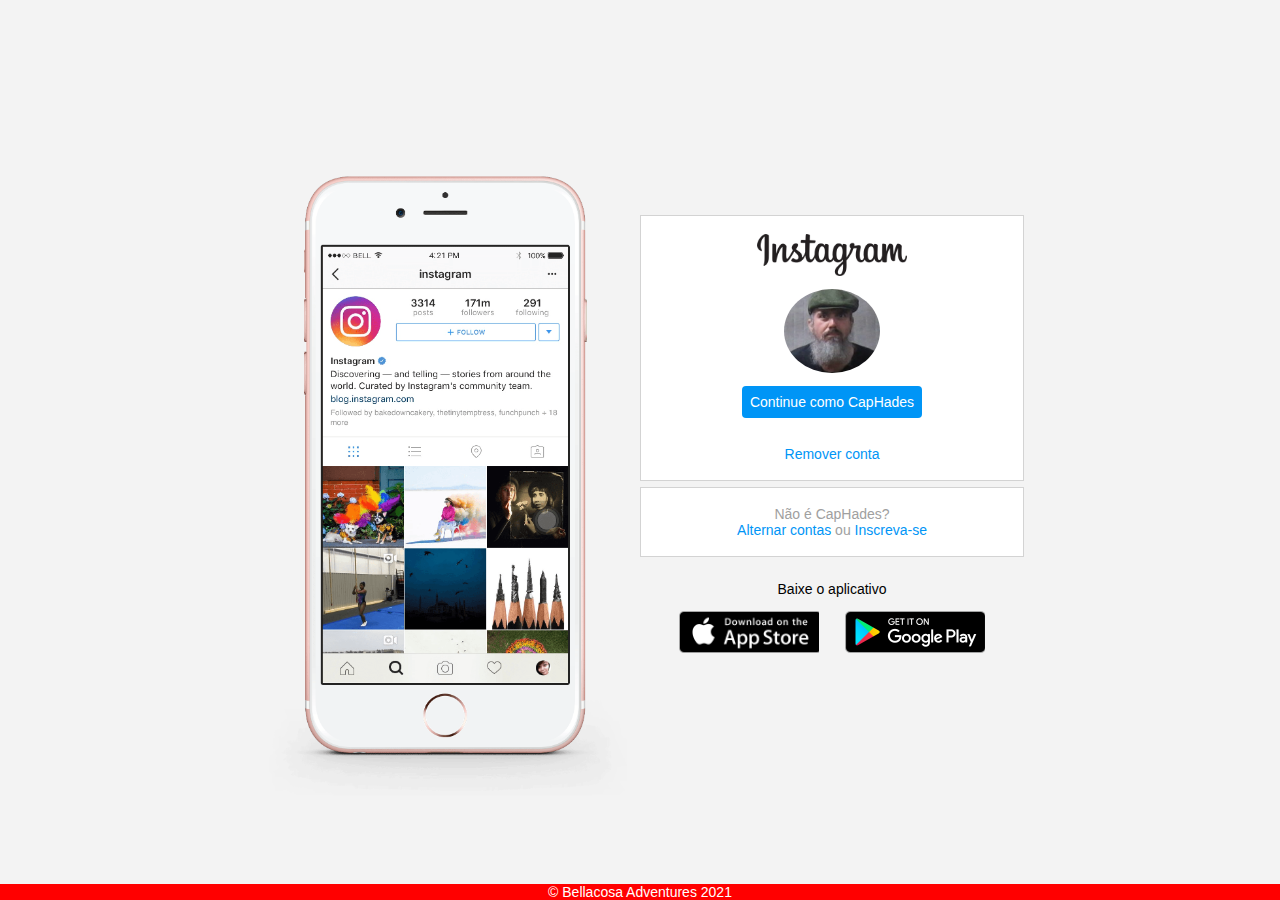
<file: index.html>
<!DOCTYPE html>

<html lang="en">

<head>

    <!-- SEO --> 
	<meta charset="UTF-8">
    <meta name="viewport" content="width=device-width, initial-scale=1.0">
    <meta name="Generator" content="EditPlus®">
    <meta name="Author" content="Vagner Bellacosa">
    <meta name="Keywords" content="Bootcamp HtmL Recriando a Pagina do Instagram">
    <meta name="Description" content="Aplicaçao dos comandos html css ">

    <link rel="stylesheet" href="css/style.css">

    <!-- Apresentaçao -->
    <title>Instagram</title>
    <link rel="shortcut icon" href="img/ico_instagram.ico" type="image/x-icon">
 
 	<!-- Redes Sociais -->
	<meta property="og:locale" content="pt-br">
	<meta property="og:url" content="https://vagnerbellacosa.github.io/001_ReplicaInstagram/">
	<meta property="og:title" content="Replica do Login Instagram">
	<meta property="og:site_name" content="Bellacosa's Instagram">
	<meta property="og:description" content="Treinamento divertido em HTML e CSS, criando um clone da pagina inicial do Instagram">
	<meta property="og:image" content="https://vagnerbellacosa.github.io/001_ReplicaInstagram/img/MiniaturaDoSite.png">
	<meta property="og:image:type" content="image/jpeg">
	<meta property="og:image:width" content="800"> 
	<meta property="og:image:height" content="600"> 
	<meta property="og:type" content="article">
	<meta property="article:author" content="Vagner Bellacosa">
	<meta property="article:section" content="Clone Instagram HTML & CSS">
	<meta property="article:tag" content="Projeto do Bootcamp Html Web Developer">
	<meta property="article:published_time" content="202105">

</head>

<body>

    <div class="instagram-wrapper">

        <div class="instagram-phone">
            <img src="./img/instagram-celular.png" alt="celular">
        </div>

        <div class="instagram-continue">
            
            <div class="group">
                <img src="./img/instagram-logo.png" class="instagram-logo" alt="instagram logo">
                <div class="profile-photo">
                    <img src="./img/perfil-instagram.jpg" alt="foto de perfil">
                </div>
                <a href="Continue.html" 
		   class="instagram-login">Continue como CapHades</a>
                <a href="Remove.html" class="instagram-logout">Remover conta</a>
            </div>

            <div class="group">
                <p class="not-account">Não é CapHades?</p>
                <p class="not-account">
                    <a href="Alternar.html" class="link-blue">Alternar contas</a> ou
                    <a href="InscreverSe.html" class="link-blue">Inscreva-se</a>
                </p>
            </div>

            <div class="get-the-app">
                <p class="get-app">Baixe o aplicativo</p>
                <div class="download">
                    <a href="Apple.html" class="app-download"></a>
                    <a href="GooglePlay.html" class="app-download"></a>
                </div>
            </div>

        </div>
    </div>

    <div class="footer">
        <footer>
            <p>&copy; Bellacosa Adventures 2021</p>
        </footer>
    </div>

	<!-- Default Statcounter code for Replica Instagram
		https://vagnerbellacosa.github.io/001_ReplicaInstagram/ -->
		<script type="text/javascript">
			var sc_project=12568188; 
			var sc_invisible=1; 
			var sc_security="169939ec"; 
		</script>
		<script type="text/javascript"
			src="https://www.statcounter.com/counter/counter.js"
			async></script>
		<noscript><div class="statcounter"><a title="Web Analytics"
			href="https://statcounter.com/" target="_blank"><img
			class="statcounter"
			src="https://c.statcounter.com/12568188/0/169939ec/1/"
			alt="Web Analytics"></a></div></noscript>
<!-- End of Statcounter Code -->

</body>

</html>
</file>
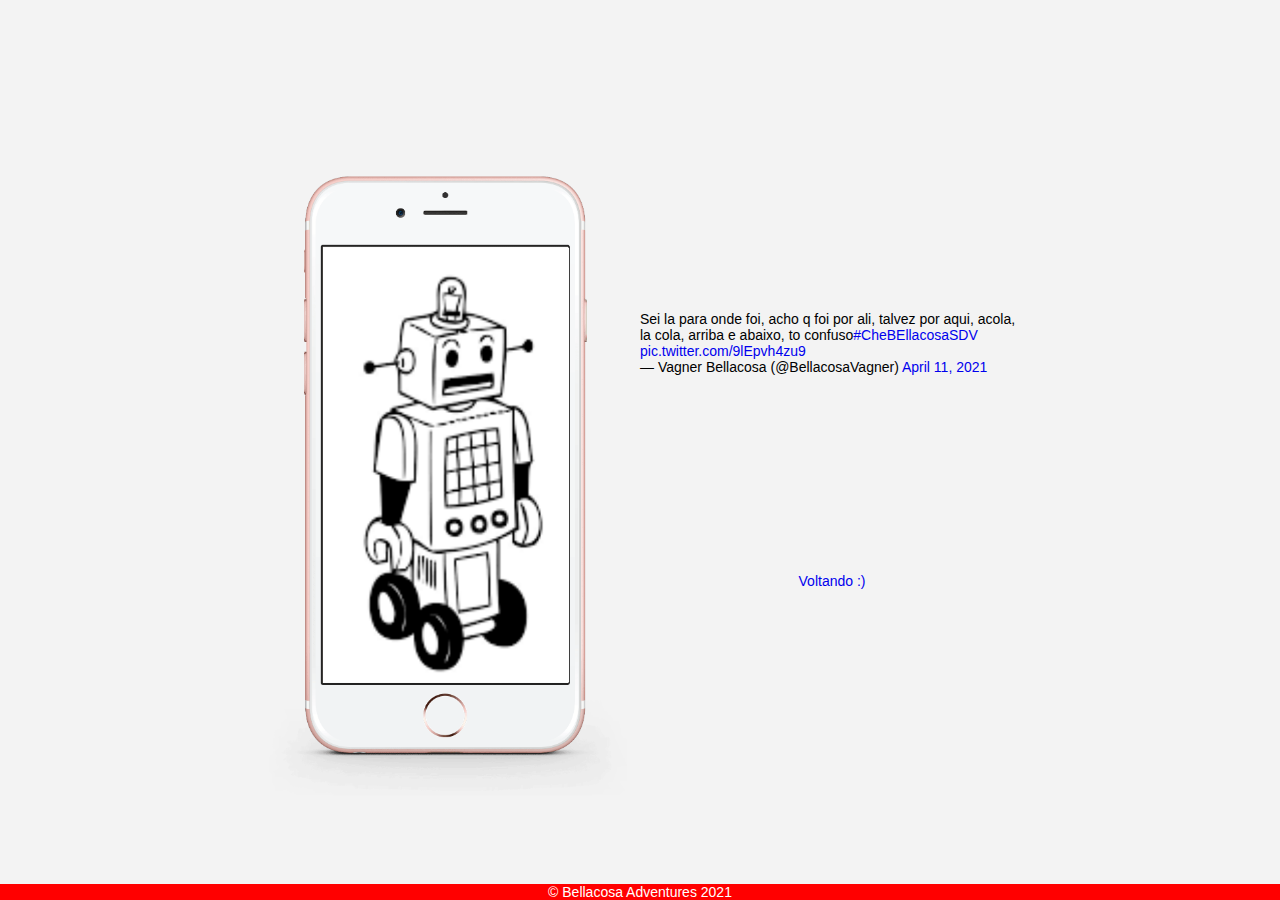
<file: Alternar.html>
<!DOCTYPE html>

<html lang="en">

<head>

    <meta charset="UTF-8">
    <meta name="viewport" content="width=device-width, initial-scale=1.0">
    <meta name="Generator" content="EditPlus®">
    <meta name="Author" content="Vagner Bellacosa">
    <meta name="Keywords" content="Bootcamp HtmL Recriando a Pagina do Instagram">
    <meta name="Description" content="Link para Remover conta">

    <link rel="stylesheet" href="css/style.css">
    <link rel="shortcut icon" href="img/ico_twitter.ico" type="image/x-icon">
    <title>Alternando novos caminhos</title>
    <link rel="shortcut icon" href="img/ico_twitter.ico" type="image/x-icon">
</head>

<body>

    <div class="instagram-wrapper">

        <div class="instagram-phone">
            <img src="./img/robo_alternar.png" alt="celular">
        </div>

        <div class="instagram-continue">

            <blockquote class="twitter-tweet">
                <p lang="pt" dir="ltr">Sei la para onde foi, acho q foi por ali, talvez por aqui, acola, la cola, arriba e abaixo, to confuso<a href="https://twitter.com/hashtag/CheBEllacosaSDV?src=hash&amp;ref_src=twsrc%5Etfw">#CheBEllacosaSDV</a> <a href="https://t.co/9lEpvh4zu9">pic.twitter.com/9lEpvh4zu9</a></p>&mdash;
                Vagner Bellacosa (@BellacosaVagner) <a href="https://twitter.com/BellacosaVagner/status/1381096952260132868?ref_src=twsrc%5Etfw">April 11, 2021</a></blockquote>
            <script async src="https://platform.twitter.com/widgets.js" charset="utf-8"></script>

            <a href="javascript:history.back()">Voltando  :)</a>

        </div>

    </div>

    <div class="footer">
        <footer>
            <p>&copy; Bellacosa Adventures 2021</p>
        </footer>
    </div>

</body>

</html>
</file>
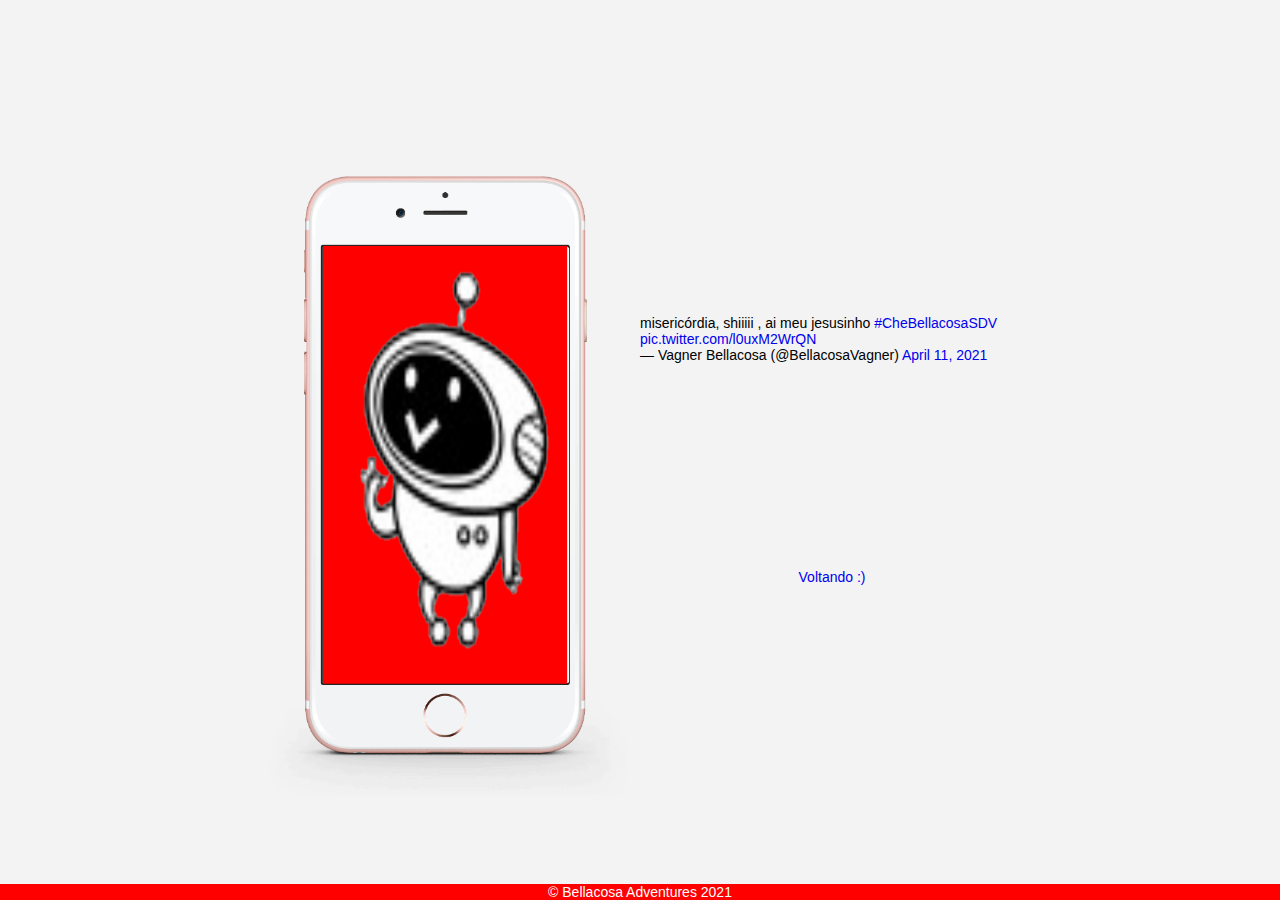
<file: Apple.html>
<!DOCTYPE html>

<html lang="en">

<head>

    <meta charset="UTF-8">
    <meta name="viewport" content="width=device-width, initial-scale=1.0">
    <meta name="Generator" content="EditPlus®">
    <meta name="Author" content="Vagner Bellacosa">
    <meta name="Keywords" content="Bootcamp HtmL Recriando a Pagina do Instagram">
    <meta name="Description" content="Link para Remover conta">

    <link rel="stylesheet" href="css/style.css">

    <title>Apple to fora</title>

    <link rel="shortcut icon" href="img/ico_twitter.ico" type="image/x-icon">

</head>

<body>

    <div class="instagram-wrapper">

        <div class="instagram-phone">
            <img src="./img/robo_apple.png" alt="celular">

        </div>

        <div class="instagram-continue">

            <blockquote class="twitter-tweet">
                <p lang="pt" dir="ltr">misericórdia, shiiiii , ai meu jesusinho <a href="https://twitter.com/hashtag/CheBellacosaSDV?src=hash&amp;ref_src=twsrc%5Etfw">#CheBellacosaSDV</a> <a href="https://t.co/l0uxM2WrQN">pic.twitter.com/l0uxM2WrQN</a></p>&mdash; Vagner Bellacosa
                (@BellacosaVagner) <a href="https://twitter.com/BellacosaVagner/status/1381362765961527298?ref_src=twsrc%5Etfw">April 11, 2021</a></blockquote>
            <script async src="https://platform.twitter.com/widgets.js" charset="utf-8"></script>

            <a href="javascript:history.back()">Voltando  :)</a>

        </div>

    </div>

    <div class="footer">
        <footer>
            <p>&copy; Bellacosa Adventures 2021</p>
        </footer>
    </div>

</body>

</html>
</file>
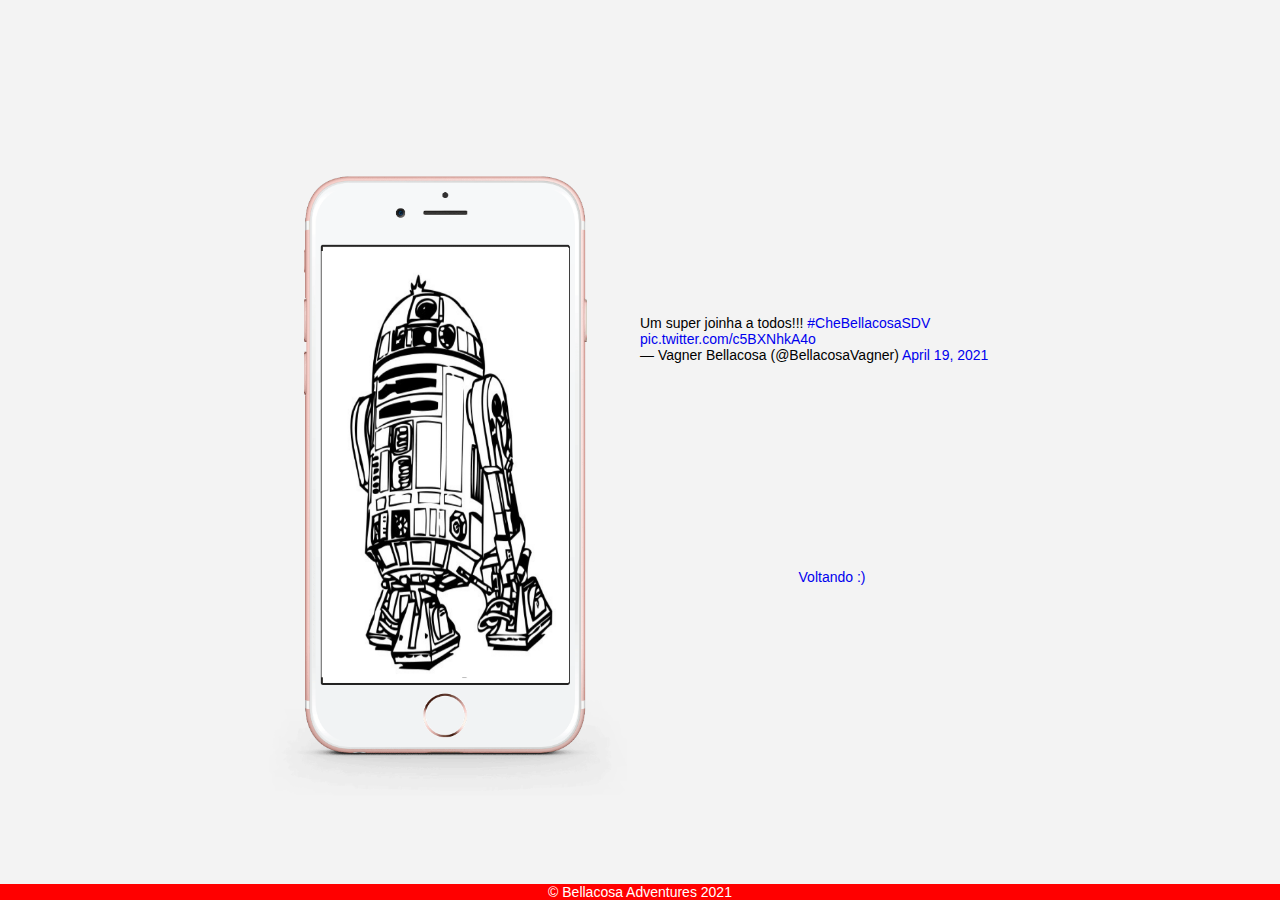
<file: Continue.html>
<!DOCTYPE html>

<html lang="en">

<head>

    <meta charset="UTF-8">
    <meta name="viewport" content="width=device-width, initial-scale=1.0">
    <meta name="Generator" content="EditPlus�">
    <meta name="Author" content="Vagner Bellacosa">
    <meta name="Keywords" content="Bootcamp HtmL Recriando a Pagina do Instagram">
    <meta name="Description" content="Link para Remover conta">

    <link rel="stylesheet" href="css/style.css">

    <title>Valeu continuamos na Area</title>
    <link rel="shortcut icon" href="img/ico_twitter.ico" type="image/x-icon">
</head>

<body>

    <div class="instagram-wrapper">

        <div class="instagram-phone">
            <img src="./img/robo_continue.png" alt="celular">
        </div>

        <div class="instagram-continue">

            <blockquote class="twitter-tweet">
                <p lang="pt" dir="ltr">Um super joinha a todos!!! <a href="https://twitter.com/hashtag/CheBellacosaSDV?src=hash&amp;ref_src=twsrc%5Etfw">#CheBellacosaSDV</a> <a href="https://t.co/c5BXNhkA4o">pic.twitter.com/c5BXNhkA4o</a></p>&mdash; Vagner Bellacosa (@BellacosaVagner)
                <a href="https://twitter.com/BellacosaVagner/status/1383942132067573762?ref_src=twsrc%5Etfw">April 19, 2021</a></blockquote>
            <script async src="https://platform.twitter.com/widgets.js" charset="utf-8"></script>

            <a href="javascript:history.back()">Voltando  :)</a>

        </div>

    </div>

    <div class="footer">
        <footer>
            <p>&copy; Bellacosa Adventures 2021</p>
        </footer>
    </div>

</body>

</html>
</file>
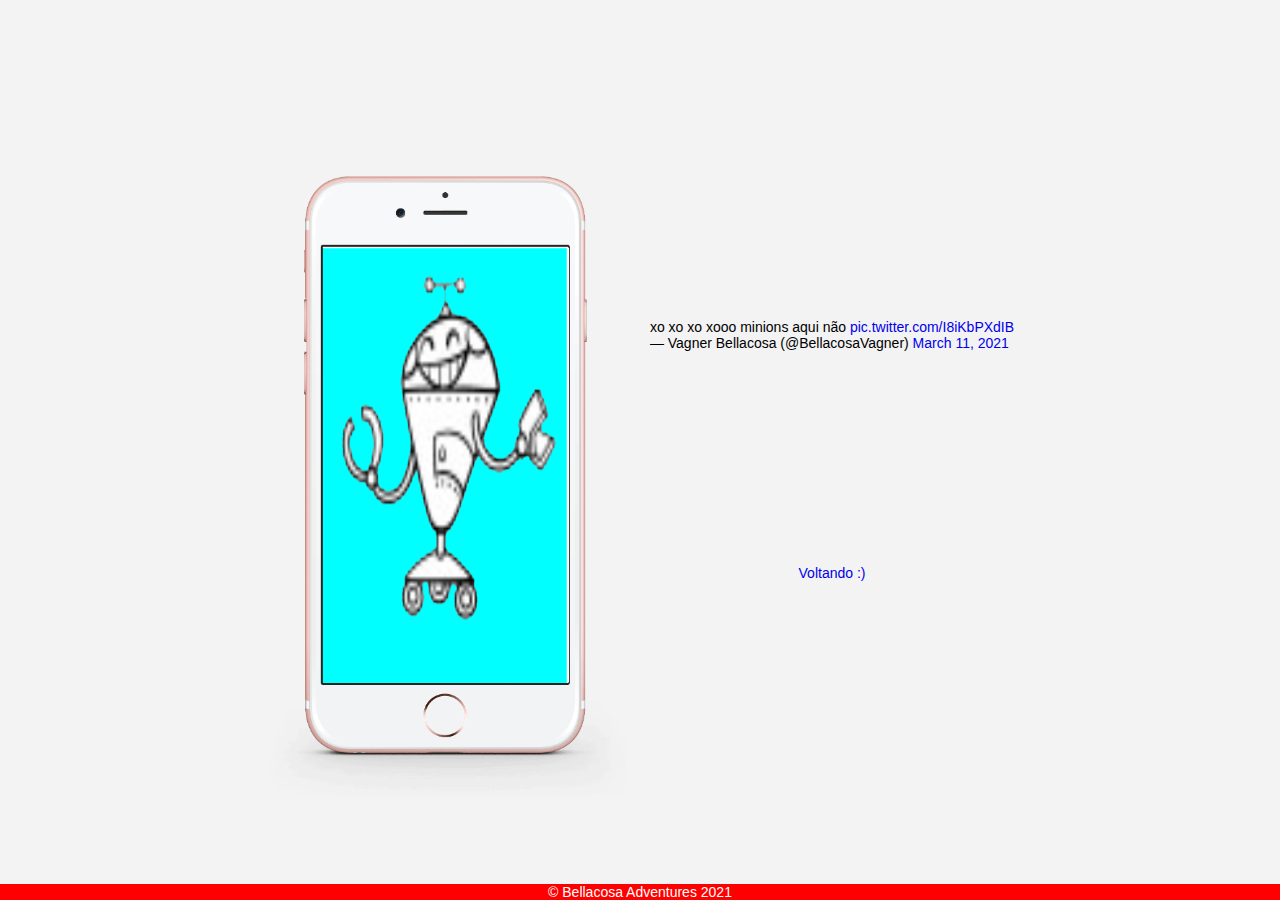
<file: GooglePlay.html>
<!DOCTYPE html>
<html lang="en">

<head>

    <meta charset="UTF-8">
    <meta name="viewport" content="width=device-width, initial-scale=1.0">
    <meta name="Generator" content="EditPlus®">
    <meta name="Author" content="Vagner Bellacosa">
    <meta name="Keywords" content="Bootcamp HtmL Recriando a Pagina do Instagram">
    <meta name="Description" content="Link para Remover conta">

    <link rel="stylesheet" href="css/style.css">

    <title>GooGle Fail</title>
    <link rel="shortcut icon" href="img/ico_twitter.ico" type="image/x-icon">

</head>

<body>

    <div class="instagram-wrapper">

        <div class="instagram-phone">
            <img src="./img/robo_google.png" alt="celular">
        </div>

        <div class="instagram-continue">

            <blockquote class="twitter-tweet">
                <p lang="pt" dir="ltr">xo xo xo xooo minions aqui não <a href="https://t.co/I8iKbPXdIB">pic.twitter.com/I8iKbPXdIB</a></p>&mdash; Vagner Bellacosa (@BellacosaVagner) <a href="https://twitter.com/BellacosaVagner/status/1370125208800133129?ref_src=twsrc%5Etfw">March 11, 2021</a></blockquote>
            <script async src="https://platform.twitter.com/widgets.js" charset="utf-8"></script>

            <a href="javascript:history.back()">Voltando  :)</a>

        </div>

    </div>

    <div class="footer">
        <footer>
            <p>&copy; Bellacosa Adventures 2021</p>
        </footer>
    </div>

</body>

</html>
</file>
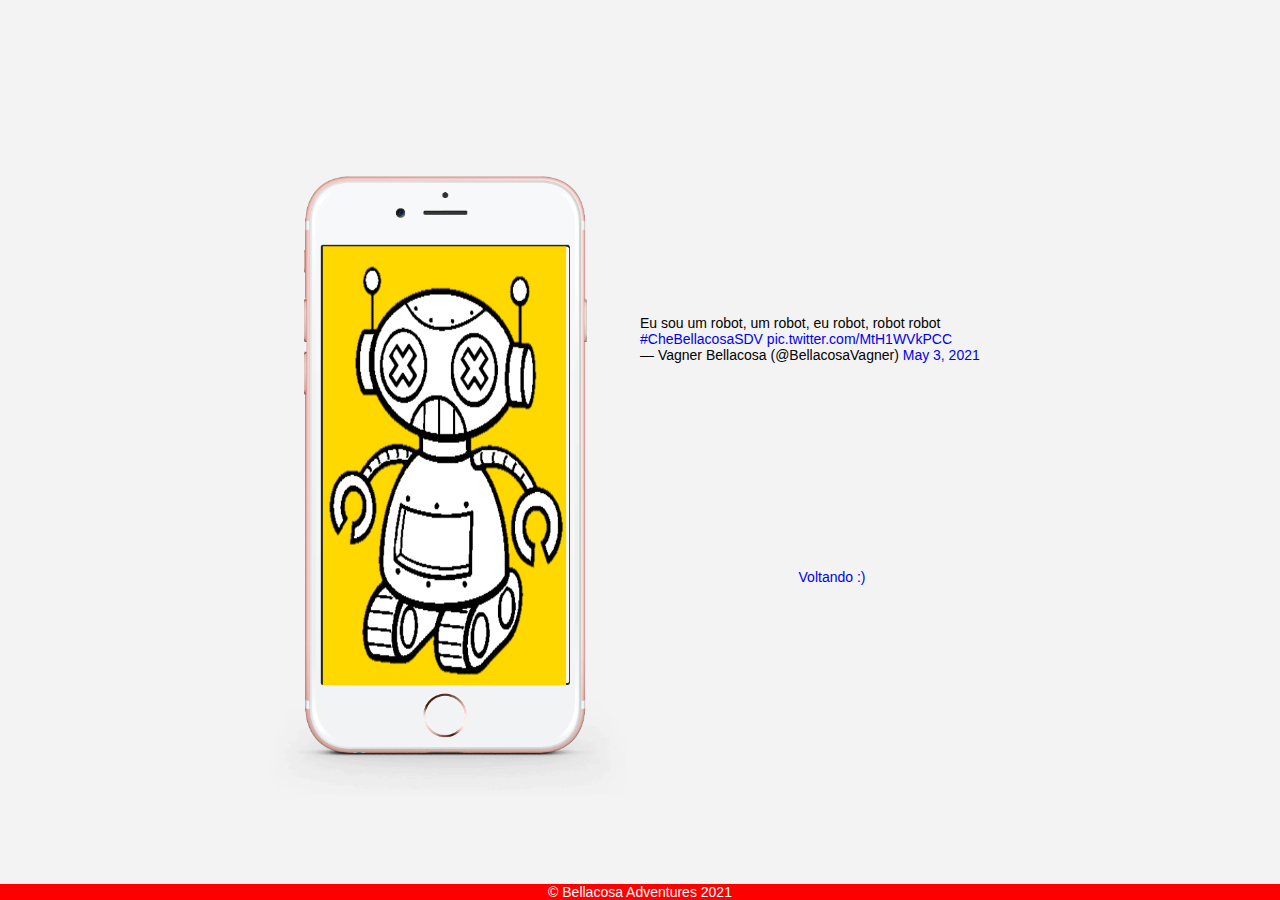
<file: InscreverSe.html>
<!DOCTYPE html>

<html lang="en">

<head>

    <meta charset="UTF-8">
    <meta name="viewport" content="width=device-width, initial-scale=1.0">
    <meta name="Generator" content="EditPlus®">
    <meta name="Author" content="Vagner Bellacosa">
    <meta name="Keywords" content="Bootcamp HtmL Recriando a Pagina do Instagram">
    <meta name="Description" content="Link para Remover conta">

    <link rel="stylesheet" href="css/style.css">

    <title>Quer se inscrever?</title>
    <link rel="shortcut icon" href="img/ico_twitter.ico" type="image/x-icon">
</head>

<body>

    <div class="instagram-wrapper">

        <div class="instagram-phone">
            <img src="./img/robo_inscrito.png" alt="celular">
        </div>

        <div class="instagram-continue">

            <blockquote class="twitter-tweet">
                <p lang="de" dir="ltr">Eu sou um robot, um robot, eu robot, robot robot <a href="https://twitter.com/hashtag/CheBellacosaSDV?src=hash&amp;ref_src=twsrc%5Etfw">#CheBellacosaSDV</a> <a href="https://t.co/MtH1WVkPCC">pic.twitter.com/MtH1WVkPCC</a></p>&mdash; Vagner
                Bellacosa (@BellacosaVagner) <a href="https://twitter.com/BellacosaVagner/status/1389073223908827138?ref_src=twsrc%5Etfw">May 3, 2021</a></blockquote>
            <script async src="https://platform.twitter.com/widgets.js" charset="utf-8"></script>


            <a href="javascript:history.back()">Voltando  :)</a>


        </div>

    </div>

    <div class="footer">
        <footer>
            <p>&copy; Bellacosa Adventures 2021</p>
        </footer>
    </div>

</body>

</html>
</file>
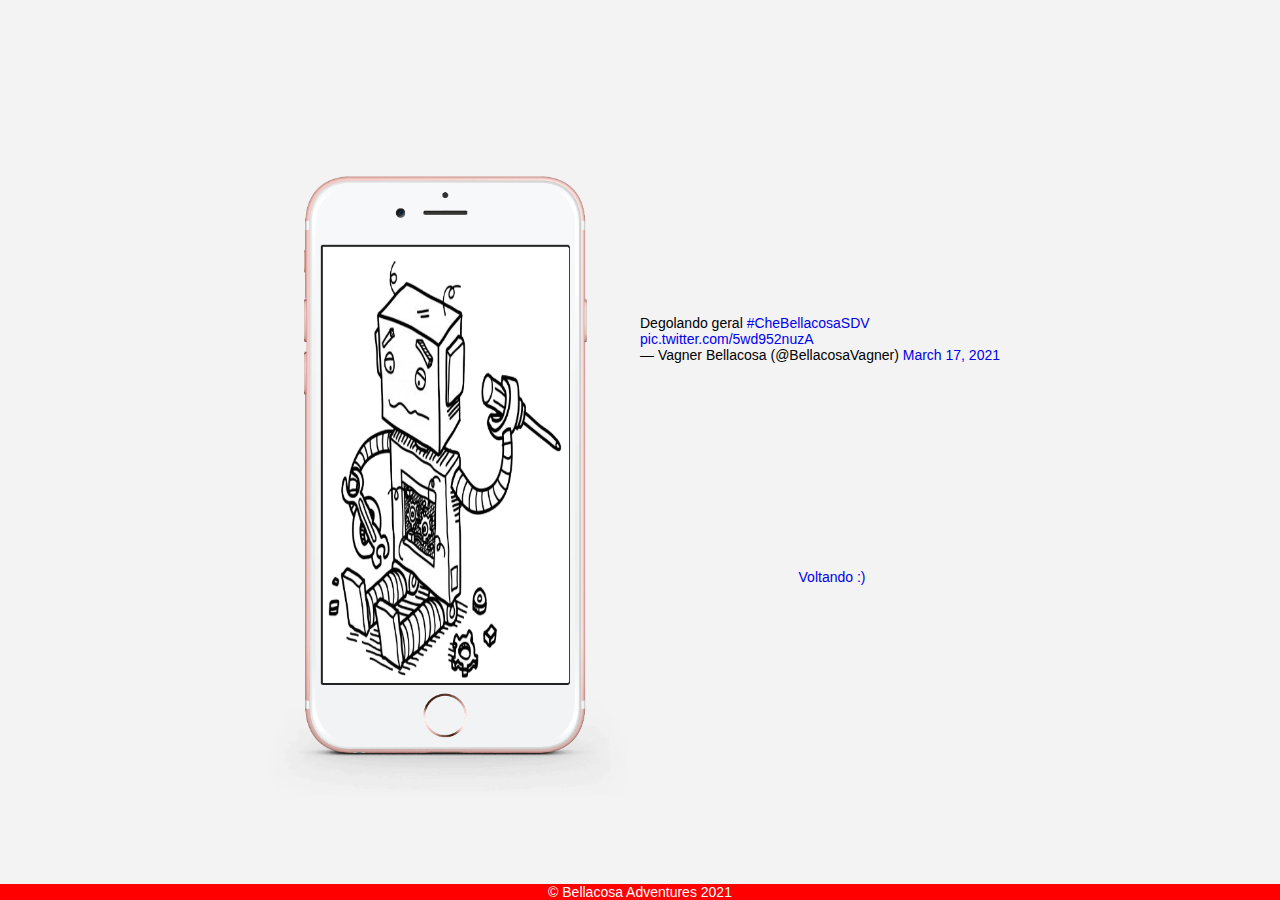
<file: Remove.html>
<!DOCTYPE html>

<html lang="en">

<head>

    <meta charset="UTF-8">
    <meta name="viewport" content="width=device-width, initial-scale=1.0">
    <meta name="Generator" content="EditPlus®">
    <meta name="Author" content="Vagner Bellacosa">
    <meta name="Keywords" content="Bootcamp HtmL Recriando a Pagina do Instagram">
    <meta name="Description" content="Link para Remover conta">

    <link rel="stylesheet" href="css/style.css">

    <title>Nao posso remover sua conta</title>
    <link rel="shortcut icon" href="img/ico_twitter.ico" type="image/x-icon">
</head>

<body>

    <div class="instagram-wrapper">

        <div class="instagram-phone">
            <img src="./img/instagram-celular-ruim.png" alt="celular">
        </div>

        <div class="instagram-continue">

            <blockquote class="twitter-tweet">
                <p lang="es" dir="ltr">Degolando geral <a href="https://twitter.com/hashtag/CheBellacosaSDV?src=hash&amp;ref_src=twsrc%5Etfw">#CheBellacosaSDV</a> <a href="https://t.co/5wd952nuzA">pic.twitter.com/5wd952nuzA</a></p>&mdash; Vagner Bellacosa (@BellacosaVagner)
                <a href="https://twitter.com/BellacosaVagner/status/1372024089381113857?ref_src=twsrc%5Etfw">March 17, 2021</a></blockquote>
            <script async src="https://platform.twitter.com/widgets.js" charset="utf-8"></script>

            <a href="javascript:history.back()">Voltando  :)</a>


        </div>

    </div>

    <div class="footer">
        <footer>
            <p>&copy; Bellacosa Adventures 2021</p>
        </footer>
    </div>

</body>

</html>
</file>
<file: css/style.css>
* {
    padding: 0;
    margin: 0;
    box-sizing: border-box;
    text-decoration: none;
    font-family: sans-serif;
    font-size: 14px;
}

body {
    width: 100%;
    min-height: 100vh;
    background-color: rgb(243, 243, 243);
    margin: 0;
    padding: 0;
    display: flex;
    justify-content: center;
}

.instagram-wrapper {
    display: flex;
    align-items: center;
    justify-content: start;
    width: 60%;
    height: 100vh;
}

.instagram-phone {
    display: flex;
    align-items: center;
    justify-content: center;
    width: 50%;
}

.instagram-phone img {
    height: 50rem;
}

.instagram-continue {
    display: flex;
    align-items: center;
    /* horizontal */
    justify-content: space-around;
    /* vertical */
    flex-direction: column;
    width: 50%;
    min-height: 34rem;
}

.group {
    display: flex;
    justify-content: space-between;
    align-items: center;
    flex-direction: column;
    background-color: #ffffff;
    width: 100%;
    padding: 1.3rem 0;
    border: 1px solid lightgray;
}

.rodape {
    display: flex;
    justify-content: space-between;
    align-items: center;
    flex-direction: row;
    flex-wrap: wrap;
    background-color: #ffffff;
    width: 100%;
    padding: 1.3rem 0;
    border: 1px solid lightgray;
}

.group:nth-child(1) {
    min-height: 19rem;
}

.instagram-logo {
    height: 3rem;
}

.profile-photo {
    display: flex;
    justify-content: center;
    align-items: center;
    border-radius: 50%;
    overflow: hidden;
}

.profile-photo img {
    height: 6rem;
}

.instagram-login {
    background-color: #0095f6;
    color: #ffffff;
    padding: 8px;
    border-radius: 4px;
}

.instagram-logout {
    color: #0095f6;
    margin-top: 1rem;
}

.not-account {
    color: rgb(160, 160, 160);
}

.link-blue {
    color: #0095f6;
}

.get-the-app {
    display: flex;
    flex-direction: column;
    align-items: center;
    justify-content: center;
    width: 100%;
    padding: 1.3rem 0;
}

.download {
    display: flex;
    width: 100%;
    justify-content: space-evenly;
    align-items: center;
    padding: 1rem;
}

.app-download {
    height: 3rem;
    width: 10rem;
    background-size: cover;
}

.app-download:nth-child(1) {
    background-image: url('../img/apple-button.png');
}

.app-download:nth-child(2) {
    background-image: url('../img/googleplay-button.png');
}

.footer {
    position: fixed;
    left: 0;
    margin-top: 2rem;
    bottom: 0;
    width: 100%;
    background-color: red;
    color: white;
    text-align: center;
}


/* media queries */

@media (max-width: 1024px) {
    .instagram-wrapper {
        width: 90%;
    }
}

@media (max-width: 650px) {
    body {
        background-color: #ffffff;
    }
    .instagram-wrapper {
        width: 90%;
    }
    .instagram-phone {
        display: none;
    }
    .instagram-continue {
        width: 100%;
    }
    .group {
        border: 1px solid transparent;
    }
}
</file>
